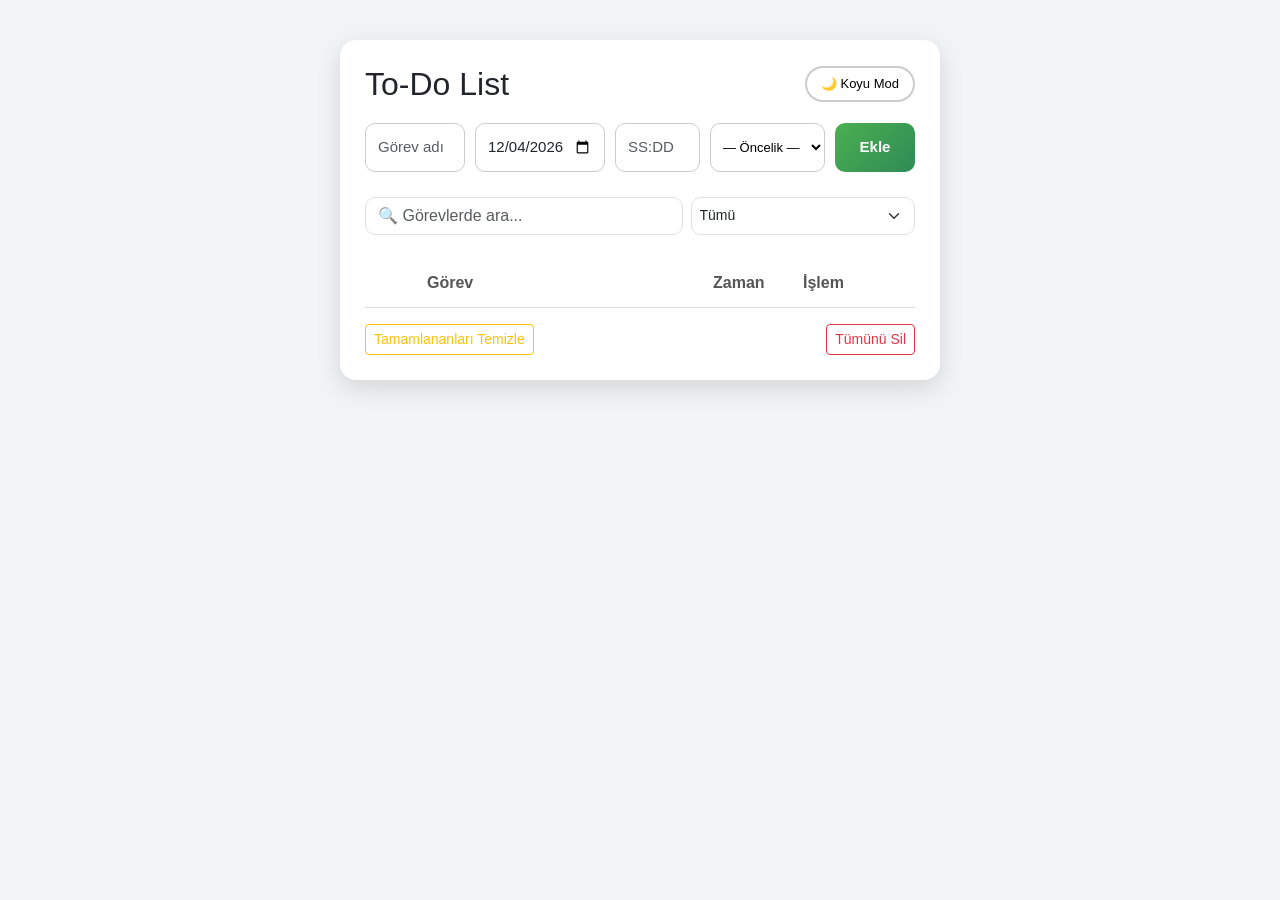
<file: index.html>
<!DOCTYPE html>
<html lang="tr">
<head>
    <meta charset="UTF-8">
    <title>Custom To-Do List</title>
    <meta name="viewport" content="width=device-width, initial-scale=1.0">

    <!-- Bootstrap 5 CSS -->
    <link rel="stylesheet" href="https://cdn.jsdelivr.net/npm/bootstrap@5.3.3/dist/css/bootstrap.min.css">

    <!-- Custom CSS -->
    <link rel="stylesheet" href="styles.css">
</head>

<body>

    <div class="container">
        <div class="header-row">
            <h2>To-Do List</h2>
            <button class="dark-toggle" id="darkToggleBtn">🌙 Koyu Mod</button>
        </div>

        <div id="progressSection" class="progress-section" style="display:none;">
            <div class="progress-info">
                <span id="progressText">0 / 0 görev tamamlandı</span>
                <span id="progressPct">0%</span>
            </div>
            <div class="progress" role="progressbar" aria-valuenow="0" aria-valuemin="0" aria-valuemax="100">
                <div id="progressBar" class="progress-bar" style="width:0%"></div>
            </div>
        </div>

        <div id="errorBox" class="alert alert-danger error-box" role="alert">
            ⚠️ Saat 00:00 - 23:59 arasında olmalıdır.
        </div>

        <div class="add-task-area">
            <input type="text" id="taskInput" class="form-control" placeholder="Görev adı">
            <input type="date" id="dateInput" class="form-control">
            <input type="text" id="timeInput" class="form-control" placeholder="SS:DD" inputmode="numeric">
            <select id="prioritySelect" class="priority-select">
                <option value="none">— Öncelik —</option>
                <option value="high">🔴 Yüksek</option>
                <option value="medium">🟡 Orta</option>
                <option value="low">🟢 Düşük</option>
            </select>
            <button class="btn add-btn" id="addBtn">Ekle</button>
        </div>

        <div class="search-filter-area mt-4">
            <div class="row g-2">
                <div class="col-md-7">
                    <input type="text" id="searchInput" class="form-control" placeholder="🔍 Görevlerde ara...">
                </div>
                <div class="col-md-5 d-flex gap-2">
                    <select id="statusFilter" class="form-select form-select-sm">
                        <option value="all">Tümü</option>
                        <option value="active">Bekleyenler</option>
                        <option value="completed">Tamamlananlar</option>
                    </select>
                </div>
            </div>
        </div>

        <div class="todo-list mt-4">
            <div class="todo-header">
                <span></span>
                <span>Görev</span>
                <span>Zaman</span>
                <span>İşlem</span>
            </div>

            <div id="taskContainer"></div>

            <div class="bulk-actions mt-3 d-flex justify-content-between align-items-center">
                <button id="clearCompletedBtn" class="btn btn-outline-warning btn-sm">Tamamlananları Temizle</button>
                <button id="clearAllBtn" class="btn btn-outline-danger btn-sm">Tümünü Sil</button>
            </div>
        </div>
    </div>

    <!-- Edit Modal -->
    <div class="modal fade" id="editModal" tabindex="-1" aria-labelledby="editModalLabel" aria-hidden="true">
        <div class="modal-dialog modal-dialog-centered">
            <div class="modal-content">
                <div class="modal-header">
                    <h5 class="modal-title" id="editModalLabel">Görevi Düzenle</h5>
                    <button type="button" class="btn-close" data-bs-dismiss="modal" aria-label="Close"></button>
                </div>
                <div class="modal-body">
                    <input type="hidden" id="editTaskId">
                    <div class="mb-3">
                        <label for="editTaskName" class="form-label">Görev Adı</label>
                        <input type="text" class="form-control" id="editTaskName">
                    </div>
                    <div class="row g-2">
                        <div class="col-md-4">
                            <label for="editTaskDate" class="form-label">Tarih</label>
                            <input type="date" class="form-control" id="editTaskDate">
                        </div>
                        <div class="col-md-4">
                            <label for="editTaskTime" class="form-label">Zaman</label>
                            <input type="text" class="form-control" id="editTaskTime" placeholder="SS:DD">
                        </div>
                        <div class="col-md-4">
                            <label for="editTaskPriority" class="form-label">Öncelik</label>
                            <select id="editTaskPriority" class="form-select">
                                <option value="none">Yok</option>
                                <option value="high">Yüksek</option>
                                <option value="medium">Orta</option>
                                <option value="low">Düşük</option>
                            </select>
                        </div>
                    </div>
                </div>
                <div class="modal-footer">
                    <button type="button" class="btn btn-secondary" data-bs-dismiss="modal">Vazgeç</button>
                    <button type="button" class="btn btn-success" id="saveEditBtn">Değişiklikleri Kaydet</button>
                </div>
            </div>
        </div>
    </div>

    <!-- jQuery 3 -->
    <script src="https://code.jquery.com/jquery-3.7.1.min.js"></script>

    <!-- Bootstrap 5 JS Bundle (Popper dahil) -->
    <script src="https://cdn.jsdelivr.net/npm/bootstrap@5.3.3/dist/js/bootstrap.bundle.min.js"></script>

    <!-- Custom JS -->
    <script src="script.js"></script>
</body>
</html>
</file>
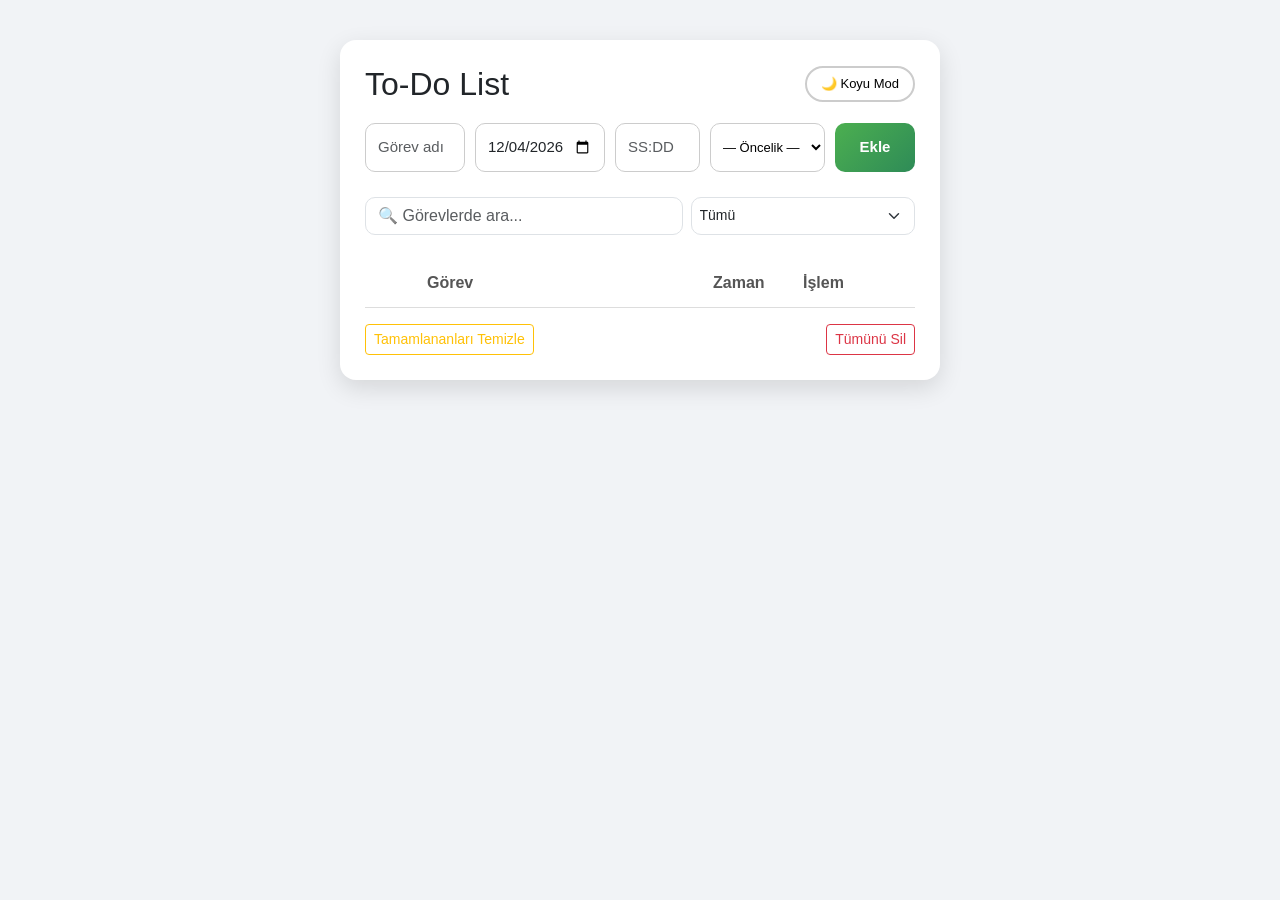
<file: index (1).html>
<!DOCTYPE html>
<html lang="tr">
<head>
    <meta charset="UTF-8">
    <title>Custom To-Do List</title>
    <meta name="viewport" content="width=device-width, initial-scale=1.0">

    <!-- Bootstrap 5 CSS -->
    <link rel="stylesheet" href="https://cdn.jsdelivr.net/npm/bootstrap@5.3.3/dist/css/bootstrap.min.css">

    <!-- Custom CSS -->
    <link rel="stylesheet" href="styles (1).css">
</head>

<body>

    <div class="container">
        <div class="header-row">
            <h2>To-Do List</h2>
            <button class="dark-toggle" id="darkToggleBtn">🌙 Koyu Mod</button>
        </div>

        <div id="progressSection" class="progress-section" style="display:none;">
            <div class="progress-info">
                <span id="progressText">0 / 0 görev tamamlandı</span>
                <span id="progressPct">0%</span>
            </div>
            <div class="progress" role="progressbar" aria-valuenow="0" aria-valuemin="0" aria-valuemax="100">
                <div id="progressBar" class="progress-bar" style="width:0%"></div>
            </div>
        </div>

        <div id="errorBox" class="alert alert-danger error-box" role="alert">
            ⚠️ Saat 00:00 - 23:59 arasında olmalıdır.
        </div>

        <div class="add-task-area">
            <input type="text" id="taskInput" class="form-control" placeholder="Görev adı">
            <input type="date" id="dateInput" class="form-control">
            <input type="text" id="timeInput" class="form-control" placeholder="SS:DD" inputmode="numeric">
            <select id="prioritySelect" class="priority-select">
                <option value="none">— Öncelik —</option>
                <option value="high">🔴 Yüksek</option>
                <option value="medium">🟡 Orta</option>
                <option value="low">🟢 Düşük</option>
            </select>
            <button class="btn add-btn" id="addBtn">Ekle</button>
        </div>

        <div class="search-filter-area mt-4">
            <div class="row g-2">
                <div class="col-md-7">
                    <input type="text" id="searchInput" class="form-control" placeholder="🔍 Görevlerde ara...">
                </div>
                <div class="col-md-5 d-flex gap-2">
                    <select id="statusFilter" class="form-select form-select-sm">
                        <option value="all">Tümü</option>
                        <option value="active">Bekleyenler</option>
                        <option value="completed">Tamamlananlar</option>
                    </select>
                </div>
            </div>
        </div>

        <div class="todo-list mt-4">
            <div class="todo-header">
                <span></span>
                <span>Görev</span>
                <span>Zaman</span>
                <span>İşlem</span>
            </div>

            <div id="taskContainer"></div>

            <div class="bulk-actions mt-3 d-flex justify-content-between align-items-center">
                <button id="clearCompletedBtn" class="btn btn-outline-warning btn-sm">Tamamlananları Temizle</button>
                <button id="clearAllBtn" class="btn btn-outline-danger btn-sm">Tümünü Sil</button>
            </div>
        </div>
    </div>

    <!-- Edit Modal -->
    <div class="modal fade" id="editModal" tabindex="-1" aria-labelledby="editModalLabel" aria-hidden="true">
        <div class="modal-dialog modal-dialog-centered">
            <div class="modal-content">
                <div class="modal-header">
                    <h5 class="modal-title" id="editModalLabel">Görevi Düzenle</h5>
                    <button type="button" class="btn-close" data-bs-dismiss="modal" aria-label="Close"></button>
                </div>
                <div class="modal-body">
                    <input type="hidden" id="editTaskId">
                    <div class="mb-3">
                        <label for="editTaskName" class="form-label">Görev Adı</label>
                        <input type="text" class="form-control" id="editTaskName">
                    </div>
                    <div class="row g-2">
                        <div class="col-md-4">
                            <label for="editTaskDate" class="form-label">Tarih</label>
                            <input type="date" class="form-control" id="editTaskDate">
                        </div>
                        <div class="col-md-4">
                            <label for="editTaskTime" class="form-label">Zaman</label>
                            <input type="text" class="form-control" id="editTaskTime" placeholder="SS:DD">
                        </div>
                        <div class="col-md-4">
                            <label for="editTaskPriority" class="form-label">Öncelik</label>
                            <select id="editTaskPriority" class="form-select">
                                <option value="none">Yok</option>
                                <option value="high">Yüksek</option>
                                <option value="medium">Orta</option>
                                <option value="low">Düşük</option>
                            </select>
                        </div>
                    </div>
                </div>
                <div class="modal-footer">
                    <button type="button" class="btn btn-secondary" data-bs-dismiss="modal">Vazgeç</button>
                    <button type="button" class="btn btn-success" id="saveEditBtn">Değişiklikleri Kaydet</button>
                </div>
            </div>
        </div>
    </div>

    <!-- jQuery 3 -->
    <script src="https://code.jquery.com/jquery-3.7.1.min.js"></script>

    <!-- Bootstrap 5 JS Bundle (Popper dahil) -->
    <script src="https://cdn.jsdelivr.net/npm/bootstrap@5.3.3/dist/js/bootstrap.bundle.min.js"></script>

    <!-- Custom JS -->
    <script src="script (1).js"></script>
</body>
</html>
</file>
<file: styles.css>
body {
    font-family: Arial, sans-serif;
    background: #f1f3f6;
    padding: 40px 20px;
    box-sizing: border-box;
}
 
.container {
    width: 100%;
    max-width: 600px;
    margin: auto;
    background: white;
    padding: 25px;
    border-radius: 16px;
    box-shadow: 0 8px 25px rgba(0, 0, 0, 0.12);
    box-sizing: border-box;
}
 
h2 {
    margin-top: 0;
    text-align: center;
}
 
/* --- Header Row --- */
 
.header-row {
    display: flex;
    justify-content: space-between;
    align-items: center;
    margin-bottom: 20px;
}
.header-row h2 { margin: 0; }
 
.dark-toggle {
    background: none;
    border: 2px solid #ccc;
    border-radius: 20px;
    padding: 6px 14px;
    font-size: 13px;
    cursor: pointer;
    transition: 0.2s;
    white-space: nowrap;
}
.dark-toggle:hover { border-color: #4CAF50; color: #4CAF50; }
 
/* --- Add Task Area --- */
 
.add-task-area {
    display: grid;
    grid-template-columns: 1fr 130px 85px 115px 80px;
    gap: 10px;
    margin-bottom: 25px;
}
 
.add-task-area input {
    padding: 12px;
    font-size: 15px;
    border: 1px solid #ccc;
    border-radius: 10px;
    outline: none;
    width: 100%;
    box-sizing: border-box;
}
 
.add-task-area input:focus {
    border-color: #4CAF50;
}
 
.priority-select {
    padding: 10px 8px;
    font-size: 13px;
    border: 1px solid #ccc;
    border-radius: 10px;
    outline: none;
    width: 100%;
    box-sizing: border-box;
    background: white;
    cursor: pointer;
    transition: border-color 0.2s;
}
.priority-select:focus { border-color: #4CAF50; }
 
.add-btn {
    border: none;
    border-radius: 10px;
    background: linear-gradient(135deg, #4CAF50, #2e8b57);
    color: white;
    font-size: 15px;
    font-weight: bold;
    cursor: pointer;
    transition: 0.2s;
    padding: 12px 8px;
    white-space: nowrap;
}
 
.add-btn:hover {
    transform: translateY(-2px);
    box-shadow: 0 5px 12px rgba(46, 139, 87, 0.35);
}
 
/* --- Progress Bar --- */
 
.progress-section {
    margin-bottom: 25px;
    padding: 15px;
    background: rgba(255, 255, 255, 0.5);
    border-radius: 12px;
    border: 1px solid rgba(0,0,0,0.05);
}
 
.progress-info {
    display: flex;
    justify-content: space-between;
    align-items: flex-end;
    font-size: 13px;
    font-weight: 600;
    color: #444;
    margin-bottom: 8px;
}
 
#progressPct {
    font-size: 18px;
    font-weight: 800;
    color: #2e8b57;
}
 
.progress {
    height: 14px;
    border-radius: 20px;
    background: #e9ecef;
    overflow: visible;
    box-shadow: inset 0 1px 3px rgba(0,0,0,0.1);
    position: relative;
}
 
.progress-bar {
    height: 100%;
    border-radius: 20px;
    background: linear-gradient(90deg, #ff9a9e 0%, #fecfef 99%, #fecfef 100%);
    transition: width 0.6s cubic-bezier(0.65, 0, 0.35, 1), background 0.4s ease;
    width: 0%;
    position: relative;
    box-shadow: 0 0 15px rgba(76, 175, 80, 0.3);
}
 
.bg-low { background: linear-gradient(90deg, #ff4e50, #f9d423) !important; box-shadow: 0 0 10px rgba(255, 78, 80, 0.4); }
.bg-mid { background: linear-gradient(90deg, #FDC830, #F37335) !important; box-shadow: 0 0 10px rgba(253, 200, 48, 0.4); }
.bg-high { background: linear-gradient(90deg, #11998e, #38ef7d) !important; box-shadow: 0 0 15px rgba(56, 239, 125, 0.5); }
 
.progress-bar::after {
    content: "";
    position: absolute;
    top: 0; left: 0; bottom: 0; right: 0;
    background-image: linear-gradient(
        45deg,
        rgba(255,255,255,.15) 25%,
        transparent 25%,
        transparent 50%,
        rgba(255,255,255,.15) 50%,
        rgba(255,255,255,.15) 75%,
        transparent 75%,
        transparent
    );
    background-size: 1rem 1rem;
    animation: progress-bar-stripes 1s linear infinite;
    border-radius: 20px;
}
 
@keyframes progress-bar-stripes {
    from { background-position: 1rem 0; }
    to { background-position: 0 0; }
}
 
/* --- Todo List --- */
 
.todo-list {
    width: 100%;
}
 
.todo-header {
    display: grid;
    grid-template-columns: 40px 1fr 80px 100px;
    gap: 10px;
    align-items: center;
    padding: 12px;
    box-sizing: border-box;
    font-weight: bold;
    color: #555;
    border-bottom: 1px solid #ddd;
    margin-bottom: 8px;
}
 
.todo-item {
    display: grid;
    grid-template-columns: 40px 1fr 80px 100px;
    gap: 10px;
    align-items: center;
    padding: 12px;
    box-sizing: border-box;
    background-color: #f9f9f9;
    margin-bottom: 10px;
    border-radius: 12px;
    transition: 0.2s;
}
 
.todo-item:hover {
    background-color: #f0f7f2;
}
 
.todo-item input[type="checkbox"] {
    display: none;
}
 
.checkbox-label,
.task-text {
    cursor: pointer;
}
 
.custom-checkbox {
    width: 24px;
    height: 24px;
    border: 2px solid #333;
    border-radius: 7px;
    display: inline-block;
    position: relative;
    background-color: white;
    flex-shrink: 0;
}
 
.todo-item input[type="checkbox"]:checked + .checkbox-label .custom-checkbox {
    background-color: #4CAF50;
    border-color: #4CAF50;
}
 
.todo-item input[type="checkbox"]:checked + .checkbox-label .custom-checkbox::after {
    content: "";
    position: absolute;
    left: 7px;
    top: 3px;
    width: 6px;
    height: 12px;
    border: solid white;
    border-width: 0 3px 3px 0;
    transform: rotate(45deg);
}
 
.todo-item input[type="checkbox"]:checked ~ .task-text {
    text-decoration: line-through;
    color: gray;
}
 
.task-text {
    word-break: break-word;
    min-width: 0;
}
 
.task-info {
    display: flex;
    flex-direction: column;
    gap: 3px;
    min-width: 0;
    justify-content: center;
}
 
.task-time {
    color: #666;
    font-size: 14px;
    text-align: right;
    white-space: nowrap;
}
 
.priority-badge {
    display: inline-block;
    padding: 1px 8px;
    border-radius: 12px;
    font-size: 10px;
    font-weight: bold;
    text-transform: uppercase;
    letter-spacing: 0.4px;
    width: fit-content;
}
.priority-high   { background: #ffe5e5; color: #c00020; }
.priority-medium { background: #fff3e0; color: #e65100; }
.priority-low    { background: #e8f5e9; color: #2e7d32; }
 
.done-text {
    text-decoration: line-through;
    color: #aaa !important;
}
 
.action-btns {
    display: flex;
    gap: 4px;
    justify-content: flex-end;
}
 
.edit-btn {
    background-color: #0d6efd;
    color: white;
    border: none;
    padding: 5px 8px;
    border-radius: 6px;
    cursor: pointer;
    font-size: 11px;
    transition: 0.2s;
}
.edit-btn:hover { background-color: #0b5ed7; transform: scale(1.05); }
 
.delete-btn {
    background-color: #ff4d4d;
    color: white;
    border: none;
    padding: 5px 8px;
    border-radius: 6px;
    cursor: pointer;
    font-size: 11px;
    transition: background 0.3s;
    white-space: nowrap;
}
.delete-btn:hover { background-color: #cc0000; }
 
.error-box {
    display: none;
    background-color: #ffe5e5;
    color: #b00020;
    border: 1px solid #ff9a9a;
    padding: 10px;
    border-radius: 10px;
    margin-bottom: 15px;
    font-size: 14px;
}
 
.search-filter-area input,
.search-filter-area select {
    border-radius: 10px;
    box-shadow: none;
}
 
/* --- Dark Mode --- */
 
body.dark-mode { background: #1a1a2e; color: #e0e0e0; }
 
body.dark-mode .container {
    background: #16213e;
    box-shadow: 0 8px 25px rgba(0,0,0,0.5);
}
 
body.dark-mode h2 { color: #e8e8e8; }
 
body.dark-mode .add-task-area input,
body.dark-mode .priority-select {
    background: #0f3460;
    border-color: #3a3a5c;
    color: #e0e0e0;
}
body.dark-mode .add-task-area input::placeholder { color: #7a7a9a; }
 
body.dark-mode .todo-header { color: #aaa; border-color: #333; }
body.dark-mode .todo-item   { background-color: #0f3460; }
body.dark-mode .todo-item:hover { background-color: #1a4a7a; }
body.dark-mode .task-text   { color: #e0e0e0; }
body.dark-mode .task-time   { color: #aaa; }
body.dark-mode .custom-checkbox { border-color: #7a7aaa; background: #0f3460; }
body.dark-mode .progress { background: #1a1a2e; }
body.dark-mode .progress-section { background: rgba(15, 52, 96, 0.3); border-color: rgba(255,255,255,0.05); }
body.dark-mode .progress-info { color: #aaa; }
body.dark-mode #progressPct { color: #4CAF50; }
body.dark-mode .dark-toggle { border-color: #555; color: #e0e0e0; }
 
body.dark-mode .priority-high   { background: #4a0000; color: #ff6b6b; }
body.dark-mode .priority-medium { background: #3a2000; color: #ffb74d; }
body.dark-mode .priority-low    { background: #003a00; color: #69f0ae; }
 
body.dark-mode .modal-content {
    background-color: #16213e;
    color: #e0e0e0;
    border: 1px solid #3a3a5c;
}
body.dark-mode .modal-header,
body.dark-mode .modal-footer { border-color: #333; }
body.dark-mode .modal-header .btn-close { filter: invert(1) grayscale(100%) brightness(200%); }
body.dark-mode .modal-body input,
body.dark-mode .modal-body select {
    background: #0f3460;
    border-color: #3a3a5c;
    color: #e0e0e0;
}
 
/* --- Tablet (max 992px) --- */
 
@media (max-width: 992px) {
    .add-task-area {
        grid-template-columns: 1fr 1fr;
        grid-template-rows: auto auto auto;
        gap: 10px;
    }
    #taskInput { grid-column: 1 / -1; }
    #dateInput { grid-column: 1 / 2; }
    #timeInput { grid-column: 2 / 3; }
    #prioritySelect { grid-column: 1 / 2; }
    .add-btn { grid-column: 2 / 3; }
}
 
/* --- Tablet (max 600px) --- */
 
@media (max-width: 600px) {
    .add-task-area {
        grid-template-columns: 1fr 90px;
        grid-template-rows: auto auto auto;
    }
    #prioritySelect { grid-column: 1 / -1; }
}
 
/* --- Mobil (max 576px) --- */
 
@media (max-width: 576px) {
    .container { padding: 15px; }
    .add-task-area { grid-template-columns: 1fr; }
    #taskInput, #dateInput, #timeInput, #prioritySelect, .add-btn {
        grid-column: 1 / -1;
    }
    .header-row { flex-direction: column; gap: 10px; }
    .bulk-actions { flex-direction: column; gap: 8px; }
    .bulk-actions button { width: 100%; }
}
 
/* --- Mobil (max 400px) --- */
 
@media (max-width: 400px) {
    .add-task-area {
        grid-template-columns: 1fr;
        grid-template-rows: auto auto auto auto;
    }
    #prioritySelect { grid-column: 1 / -1; }
}
</file>
<file: styles (1).css>
body {
    font-family: Arial, sans-serif;
    background: #f1f3f6;
    padding: 40px 20px;
    box-sizing: border-box;
}

.container {
    width: 100%;
    max-width: 600px;
    margin: auto;
    background: white;
    padding: 25px;
    border-radius: 16px;
    box-shadow: 0 8px 25px rgba(0, 0, 0, 0.12);
    box-sizing: border-box;
}

h2 {
    margin-top: 0;
    text-align: center;
}

/* --- Add Task Area --- */

.add-task-area {
    display: grid;
    grid-template-columns: 1fr 120px 90px;
    gap: 10px;
    margin-bottom: 25px;
}

.add-task-area input {
    padding: 12px;
    font-size: 15px;
    border: 1px solid #ccc;
    border-radius: 10px;
    outline: none;
    width: 100%;
    box-sizing: border-box;
}

.add-task-area input:focus {
    border-color: #4CAF50;
}

.add-btn {
    border: none;
    border-radius: 10px;
    background: linear-gradient(135deg, #4CAF50, #2e8b57);
    color: white;
    font-size: 15px;
    font-weight: bold;
    cursor: pointer;
    transition: 0.2s;
    padding: 12px 8px;
    white-space: nowrap;
}

.add-btn:hover {
    transform: translateY(-2px);
    box-shadow: 0 5px 12px rgba(46, 139, 87, 0.35);
}

/* --- Todo List --- */

.todo-list {
    width: 100%;
}

.todo-header,
.todo-item {
    display: grid;
    grid-template-columns: 40px 1fr 80px 60px;
    gap: 10px;
    align-items: center;
    padding: 12px;
    box-sizing: border-box;
}

.todo-header {
    display: grid;
    grid-template-columns: 40px 1fr 80px 100px; /* Liste elemanlarıyla aynı kolon yapısı */
    gap: 10px;
    align-items: center;
    padding: 12px;
    box-sizing: border-box;
    font-weight: bold;
    color: #555;
    border-bottom: 1px solid #ddd;
    margin-bottom: 8px;
}

.todo-item {
    background-color: #f9f9f9;
    margin-bottom: 10px;
    border-radius: 12px;
    transition: 0.2s;
}

.todo-item:hover {
    background-color: #f0f7f2;
}

.todo-item input[type="checkbox"] {
    display: none;
}

.checkbox-label,
.task-text {
    cursor: pointer;
}

.custom-checkbox {
    width: 24px;
    height: 24px;
    border: 2px solid #333;
    border-radius: 7px;
    display: inline-block;
    position: relative;
    background-color: white;
    flex-shrink: 0;
}

.todo-item input[type="checkbox"]:checked + .checkbox-label .custom-checkbox {
    background-color: #4CAF50;
    border-color: #4CAF50;
}

.todo-item input[type="checkbox"]:checked + .checkbox-label .custom-checkbox::after {
    content: "";
    position: absolute;
    left: 7px;
    top: 3px;
    width: 6px;
    height: 12px;
    border: solid white;
    border-width: 0 3px 3px 0;
    transform: rotate(45deg);
}

.todo-item input[type="checkbox"]:checked ~ .task-text {
    text-decoration: line-through;
    color: gray;
}

.task-text {
    word-break: break-word;
    min-width: 0;
}

.task-time {
    color: #666;
    font-size: 14px;
    text-align: right;
    white-space: nowrap;
}

.error-box {
    display: none;
    background-color: #ffe5e5;
    color: #b00020;
    border: 1px solid #ff9a9a;
    padding: 10px;
    border-radius: 10px;
    margin-bottom: 15px;
    font-size: 14px;
}

.delete-btn {
    background-color: #ff4d4d;
    color: white;
    border: none;
    padding: 5px 10px;
    border-radius: 4px;
    cursor: pointer;
    font-size: 12px;
    transition: background 0.3s;
    white-space: nowrap;
}

.delete-btn:hover {
    background-color: #cc0000;
}

/* --- Tablet (max 992px) --- */
@media (max-width: 992px) {
    .add-task-area {
        grid-template-columns: 1fr 1fr;
        grid-template-rows: auto auto auto;
        gap: 10px;
    }
    #taskInput { grid-column: 1 / -1; }
    #dateInput { grid-column: 1 / 2; }
    #timeInput { grid-column: 2 / 3; }
    #prioritySelect { grid-column: 1 / 2; }
    .add-btn { grid-column: 2 / 3; }
}

/* --- Mobil (max 576px) --- */
@media (max-width: 576px) {
    .container { padding: 15px; }
    .add-task-area { grid-template-columns: 1fr; }
    #taskInput, #dateInput, #timeInput, #prioritySelect, .add-btn {
        grid-column: 1 / -1;
    }
    .header-row { flex-direction: column; gap: 10px; }
    .bulk-actions { flex-direction: column; gap: 8px; }
    .bulk-actions button { width: 100%; }
}

/* ══════════════════════════════════════════
   HEADER ROW
══════════════════════════════════════════ */
.header-row {
    display: flex;
    justify-content: space-between;
    align-items: center;
    margin-bottom: 20px;
}
.header-row h2 { margin: 0; }

/* ── Dark Mode Toggle ── */
.dark-toggle {
    background: none;
    border: 2px solid #ccc;
    border-radius: 20px;
    padding: 6px 14px;
    font-size: 13px;
    cursor: pointer;
    transition: 0.2s;
    white-space: nowrap;
}
.dark-toggle:hover { border-color: #4CAF50; color: #4CAF50; }

/* ══════════════════════════════════════════
   PROGRESS BAR (MODERNIZED)
══════════════════════════════════════════ */
.progress-section { 
    margin-bottom: 25px; 
    padding: 15px;
    background: rgba(255, 255, 255, 0.5);
    border-radius: 12px;
    border: 1px solid rgba(0,0,0,0.05);
}

body.dark-mode .progress-section {
    background: rgba(15, 52, 96, 0.3);
    border-color: rgba(255,255,255,0.05);
}

.progress-info {
    display: flex;
    justify-content: space-between;
    align-items: flex-end;
    font-size: 13px;
    font-weight: 600;
    color: #444;
    margin-bottom: 8px;
}

body.dark-mode .progress-info { color: #ccc; }

#progressPct {
    font-size: 18px;
    font-weight: 800;
    color: #2e8b57;
}
body.dark-mode #progressPct { color: #4CAF50; }

.progress {
    height: 14px;
    border-radius: 20px;
    background: #e9ecef;
    overflow: visible; /* Parlama dışarı taşabilsin */
    box-shadow: inset 0 1px 3px rgba(0,0,0,0.1);
    position: relative;
}

body.dark-mode .progress { background: #1a1a2e; }

.progress-bar {
    height: 100%;
    border-radius: 20px;
    background: linear-gradient(90deg, #ff9a9e 0%, #fecfef 99%, #fecfef 100%); /* Varsayılan başlangıç */
    transition: width 0.6s cubic-bezier(0.65, 0, 0.35, 1), background 0.4s ease;
    width: 0%;
    position: relative;
    box-shadow: 0 0 15px rgba(76, 175, 80, 0.3); /* Parlama */
}

/* Dinamik Renk Sınıfları */
.bg-low { background: linear-gradient(90deg, #ff4e50, #f9d423) !important; box-shadow: 0 0 10px rgba(255, 78, 80, 0.4); }
.bg-mid { background: linear-gradient(90deg, #f9d423, #ff4e50) !important; background: linear-gradient(90deg, #FDC830, #F37335) !important; box-shadow: 0 0 10px rgba(253, 200, 48, 0.4); }
.bg-high { background: linear-gradient(90deg, #11998e, #38ef7d) !important; box-shadow: 0 0 15px rgba(56, 239, 125, 0.5); }

/* Hareketli Çizgiler */
.progress-bar::after {
    content: "";
    position: absolute;
    top: 0; left: 0; bottom: 0; right: 0;
    background-image: linear-gradient(
        45deg, 
        rgba(255,255,255,.15) 25%, 
        transparent 25%, 
        transparent 50%, 
        rgba(255,255,255,.15) 50%, 
        rgba(255,255,255,.15) 75%, 
        transparent 75%, 
        transparent
    );
    background-size: 1rem 1rem;
    animation: progress-bar-stripes 1s linear infinite;
    border-radius: 20px;
}

@keyframes progress-bar-stripes {
    from { background-position: 1rem 0; }
    to { background-position: 0 0; }
}

/* ══════════════════════════════════════════
   PRIORITY
══════════════════════════════════════════ */
.add-task-area {
    grid-template-columns: 1fr 130px 85px 115px 80px;
}

.priority-select {
    padding: 10px 8px;
    font-size: 13px;
    border: 1px solid #ccc;
    border-radius: 10px;
    outline: none;
    width: 100%;
    box-sizing: border-box;
    background: white;
    cursor: pointer;
    transition: border-color 0.2s;
}
.priority-select:focus { border-color: #4CAF50; }

.task-info {
    display: flex;
    flex-direction: column;
    gap: 3px;
    min-width: 0;
    justify-content: center;
}

.priority-badge {
    display: inline-block;
    padding: 1px 8px;
    border-radius: 12px;
    font-size: 10px;
    font-weight: bold;
    text-transform: uppercase;
    letter-spacing: 0.4px;
    width: fit-content;
}
.priority-high   { background: #ffe5e5; color: #c00020; }
.priority-medium { background: #fff3e0; color: #e65100; }
.priority-low    { background: #e8f5e9; color: #2e7d32; }

.done-text {
    text-decoration: line-through;
    color: #aaa !important;
}

/* ══════════════════════════════════════════
   DARK MODE
══════════════════════════════════════════ */
body.dark-mode { background: #1a1a2e; color: #e0e0e0; }

body.dark-mode .container {
    background: #16213e;
    box-shadow: 0 8px 25px rgba(0,0,0,0.5);
}

body.dark-mode h2 { color: #e8e8e8; }

body.dark-mode .add-task-area input,
body.dark-mode .priority-select {
    background: #0f3460;
    border-color: #3a3a5c;
    color: #e0e0e0;
}
body.dark-mode .add-task-area input::placeholder { color: #7a7a9a; }

body.dark-mode .todo-header { color: #aaa; border-color: #333; }
body.dark-mode .todo-item   { background-color: #0f3460; }
body.dark-mode .todo-item:hover { background-color: #1a4a7a; }
body.dark-mode .task-text   { color: #e0e0e0; }
body.dark-mode .task-time   { color: #aaa; }
body.dark-mode .custom-checkbox { border-color: #7a7aaa; background: #0f3460; }
body.dark-mode .progress { background: #333; }
body.dark-mode .progress-info { color: #aaa; }
body.dark-mode .dark-toggle { border-color: #555; color: #e0e0e0; }
body.dark-mode .priority-select { background: #0f3460; }

body.dark-mode .priority-high   { background: #4a0000; color: #ff6b6b; }
body.dark-mode .priority-medium { background: #3a2000; color: #ffb74d; }
body.dark-mode .priority-low    { background: #003a00; color: #69f0ae; }

/* Dark mode — tablet override */
@media (max-width: 600px) {
    .add-task-area {
        grid-template-columns: 1fr 90px;
        grid-template-rows: auto auto auto;
    }
    #prioritySelect { grid-column: 1 / -1; }
}

@media (max-width: 400px) {
    .add-task-area {
        grid-template-columns: 1fr;
        grid-template-rows: auto auto auto auto;
    }
    #prioritySelect { grid-column: 1 / -1; }
}

/* ══════════════════════════════════════════
   NEW FEATURES (Search, Filter, Edit)
══════════════════════════════════════════ */
.todo-item {
    grid-template-columns: 40px 1fr 80px 100px; /* Eylem alanı için genişletildi */
}

.action-btns {
    display: flex;
    gap: 4px;
    justify-content: flex-end;
}

.edit-btn {
    background-color: #0d6efd;
    color: white;
    border: none;
    padding: 5px 8px;
    border-radius: 6px;
    cursor: pointer;
    font-size: 11px;
    transition: 0.2s;
}
.edit-btn:hover { background-color: #0b5ed7; transform: scale(1.05); }

.delete-btn {
    padding: 5px 8px;
    font-size: 11px;
    border-radius: 6px;
}

.search-filter-area input, .search-filter-area select {
    border-radius: 10px;
    box-shadow: none;
}

/* Modal Dark Mode Fix */
body.dark-mode .modal-content {
    background-color: #16213e;
    color: #e0e0e0;
    border: 1px solid #3a3a5c;
}
body.dark-mode .modal-header, body.dark-mode .modal-footer {
    border-color: #333;
}
body.dark-mode .modal-header .btn-close {
    filter: invert(1) grayscale(100%) brightness(200%);
}
body.dark-mode .modal-body input, body.dark-mode .modal-body select {
    background: #0f3460;
    border-color: #3a3a5c;
    color: #e0e0e0;
}
</file>
